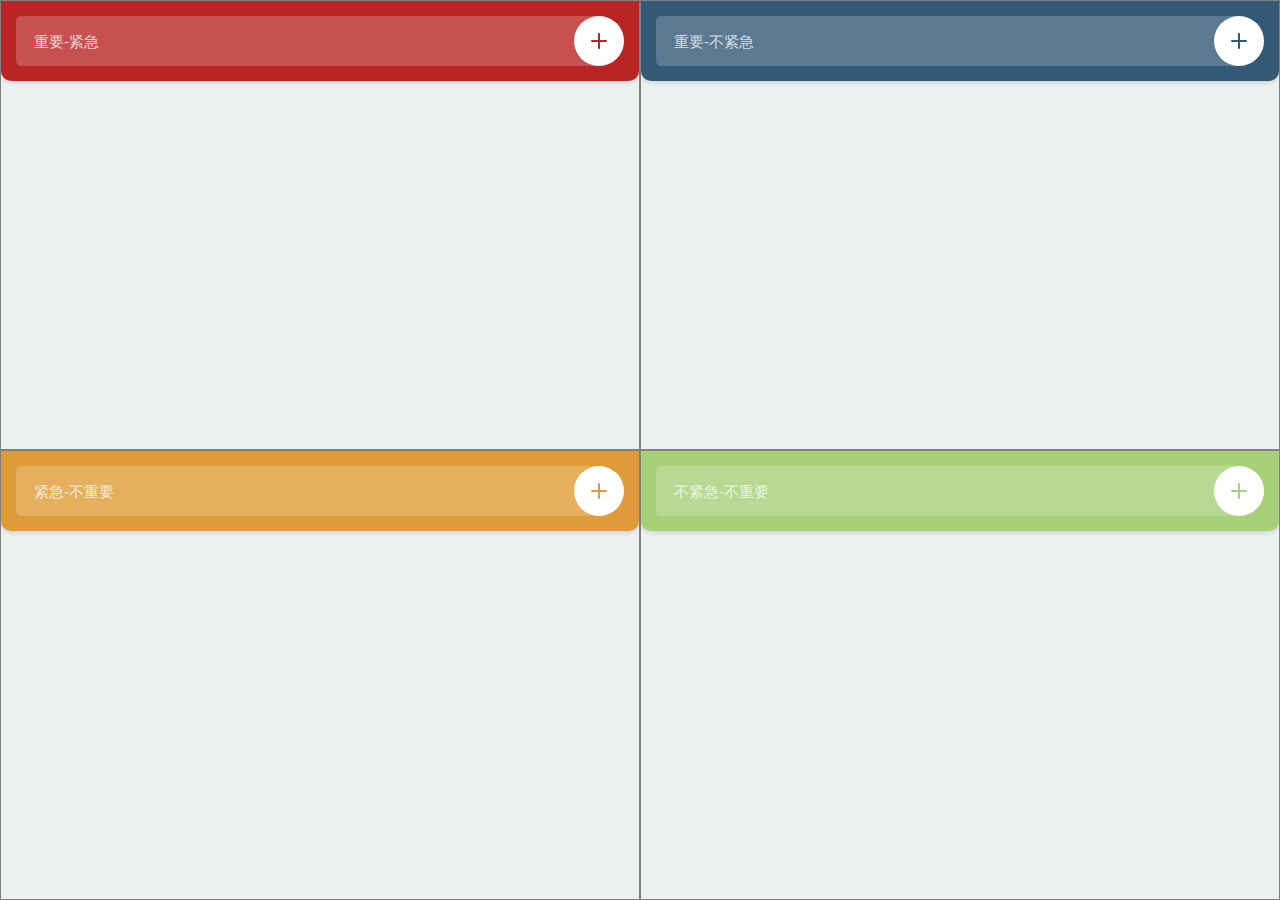
<file: todoList/localstorage版/index.html>
<!DOCTYPE html>
<html>
    <head>
        <meta charset="utf-8">
        <title>TodoList</title>
        <link rel="stylesheet" href="css/reset.min.css">
        <link rel="stylesheet" href="css/index.css">
    </head>
    <body>
        <div class="class-div-quadrant" id="id-div-quadrant-1" data-quadrant="1">
            <div class="class-div-header" id="id-div-header-1" >
                <input class=class-div-todoText type="text" placeholder="重要-紧急">
                <button class="class-button-addTodo">
                    <svg version="1.1"xmlns="http://www.w3.org/2000/svg" xmlns:xlink="http://www.w3.org/1999/xlink" x="0px" y="0px"viewBox="0 0 16 16" style="enable-background:new 0 0 16 16;" xml:space="preserve"><g><path class="fill" d="M16,8c0,0.5-0.5,1-1,1H9v6c0,0.5-0.5,1-1,1s-1-0.5-1-1V9H1C0.5,9,0,8.5,0,8s0.5-1,1-1h6V1c0-0.5,0.5-1,1-1s1,0.5,1,1v6h6C15.5,7,16,7.5,16,8z"/></g></svg>
                </button>
            </div>
            <div class="class-div-container">
                <ul class="todo class-ul-allTodo"></ul>
                <ul class="todo class-ul-doneTodo"></ul>
            </div>
        </div>

        <div class="class-div-quadrant" id="id-div-quadrant-2" data-quadrant="2">
            <div class="class-div-header" id="id-div-header-2">
                <input class=class-div-todoText type="text" placeholder="重要-不紧急">
                <button class="class-button-addTodo">
                    <svg version="1.1"xmlns="http://www.w3.org/2000/svg" xmlns:xlink="http://www.w3.org/1999/xlink" x="0px" y="0px"viewBox="0 0 16 16" style="enable-background:new 0 0 16 16;" xml:space="preserve"><g><path class="fill" d="M16,8c0,0.5-0.5,1-1,1H9v6c0,0.5-0.5,1-1,1s-1-0.5-1-1V9H1C0.5,9,0,8.5,0,8s0.5-1,1-1h6V1c0-0.5,0.5-1,1-1s1,0.5,1,1v6h6C15.5,7,16,7.5,16,8z"/></g></svg>
                </button>
            </div>
            <div class="class-div-container">
                <ul class="todo class-ul-allTodo"></ul>
                <ul class="todo class-ul-doneTodo"></ul>
            </div>
        </div>

        <div class="class-div-quadrant" id="id-div-quadrant-3" data-quadrant="3">
            <div class="class-div-header" id="id-div-header-3">
                <input class=class-div-todoText type="text" placeholder="紧急-不重要">
                <button class="class-button-addTodo">
                    <svg version="1.1"xmlns="http://www.w3.org/2000/svg" xmlns:xlink="http://www.w3.org/1999/xlink" x="0px" y="0px"viewBox="0 0 16 16" style="enable-background:new 0 0 16 16;" xml:space="preserve"><g><path class="fill" d="M16,8c0,0.5-0.5,1-1,1H9v6c0,0.5-0.5,1-1,1s-1-0.5-1-1V9H1C0.5,9,0,8.5,0,8s0.5-1,1-1h6V1c0-0.5,0.5-1,1-1s1,0.5,1,1v6h6C15.5,7,16,7.5,16,8z"/></g></svg>
                </button>
            </div>
            <div class="class-div-container">
                <ul class="todo class-ul-allTodo"></ul>
                <ul class="todo class-ul-doneTodo"></ul>
            </div>
        </div>

        <div class="class-div-quadrant" id="id-div-quadrant-4" data-quadrant="4">
            <div class="class-div-header" id="id-div-header-4">
                <input class=class-div-todoText type="text" placeholder="不紧急-不重要">
                <button class="class-button-addTodo">
                    <svg version="1.1"xmlns="http://www.w3.org/2000/svg" xmlns:xlink="http://www.w3.org/1999/xlink" x="0px" y="0px"viewBox="0 0 16 16" style="enable-background:new 0 0 16 16;" xml:space="preserve"><g><path class="fill" d="M16,8c0,0.5-0.5,1-1,1H9v6c0,0.5-0.5,1-1,1s-1-0.5-1-1V9H1C0.5,9,0,8.5,0,8s0.5-1,1-1h6V1c0-0.5,0.5-1,1-1s1,0.5,1,1v6h6C15.5,7,16,7.5,16,8z"/></g></svg>
                </button>
            </div>
            <div class="class-div-container">
                <ul class="todo class-ul-allTodo"></ul>
                <ul class="todo class-ul-doneTodo"></ul>
            </div>
        </div>

        <script src="js/utils.js"></script>
        <script src="js/index.js"></script>

    </body>
</html>
</file>
<file: todoList/localstorage版/css/index.css>
body {
    background-color: #edf0f1;
}

/*输入事项框*/
/*所有象限共有的样式用class,不同的用id*/
.class-div-quadrant {
    width: 50%;
    border: 1px solid grey;
    height: 50%;
    overflow: hidden;
    float: left;
}
.class-div-header {
    width: 100%;
    height: 80px;
    position: relative;
    top: 0;
    left: 0;
    z-index: 5;
    padding: 15px;
    box-shadow: 0px 2px 4px rgba(44, 62, 80, 0.15);
    border-bottom-left-radius: 10px;
    border-bottom-right-radius: 10px;
}

/*header背景颜色不同*/
#id-div-header-1 {
    background-color: #b92525;
}
#id-div-header-2 {
    background-color: #335977;
}
#id-div-header-3 {
    background-color: #de9b37;
}
#id-div-header-4 {
    background-color: #a7d078;
}

.class-div-header input {
    width: 100%;
    height: 50px;
    float: left;
    color: #fff;
    padding: 0px 60px 0 18px;
    font-size: 15px;
    background-color: rgba(255, 255, 255, 0.2);
    border-top-left-radius: 5px;
    border-bottom-left-radius: 5px;
    border-top-right-radius: 25px;
    border-bottom-right-radius: 25px;
    border: 0px;
    box-shadow: none;
    outline: none;
}

/*添加事项的输入框默认文字颜色，考虑不同浏览器兼容性*/
.class-div-header input::-webkit-input-placeholder { /* WebKit browsers */
    color: rgba(255, 255, 255, 0.75);
}
.class-div-header input:-moz-placeholder { /* Mozilla Firefox 4 to 18 */
    color: rgba(255, 255, 255, 0.75);
}
.class-div-header input::-moz-placeholder { /* Mozilla Firefox 19+ */
    color: rgba(255, 255, 255, 0.75);
}
.class-div-header input:-ms-input-placeholder { /* Internet Explorer 10+ */
    color: rgba(255, 255, 255, 0.75);
}

/*添加button的样式设置*/
.class-div-header button {
    width: 50px;
    height: 50px;
    position: absolute;
    top: 15px;
    right: 15px;
    z-index: 2;
    border-radius: 50%;
    background-color: #fff;
    border: 0px;
    box-shadow: none;
    outline: none;
    cursor: pointer;
}
/*添加button的矢量图标样式设置*/
.class-div-header button svg {
    width: 16px;
    height: 16px;
    position: absolute;
    top: 50%;
    left: 50%;
    margin: -8px 0 0 -8px;
}

/*不同象限的添加button的矢量图标填充颜色是不同的*/
#id-div-header-1 button svg .fill {
    fill: #b92525;
}
#id-div-header-2 button svg .fill {
    fill: #335977;
}
#id-div-header-3 button svg .fill {
    fill: #de9b37;
}
#id-div-header-4 button svg .fill {
    fill: #a7d078;
}


/*container*/
.class-div-container {
    width: 100%;
    float: left;
    padding: 15px;
}

.class-ul-allTodo, .class-ul-doneTodo {
    width: 100%;
    float: left;
}

.class-ul-doneTodo {
    position: relative;
    padding: 20px 0 0 0;
}

.class-ul-allTodo li, .class-ul-doneTodo li {
    width: 100%;
    float: left;
    min-height: 50px;
    background-color: #fff;
    font-size: 14px;
    font-weight: 500px;
    color: #444;
    line-height: 22px;
    border-radius: 5px;
    box-shadow: 0px 1px 2px rgba(44, 62, 80, 0.10);
    margin-bottom: 10px;
    position: relative;
    padding: 14px 100px 14px 14px;
    transition: opacity 0.3s;*/
}

.class-ul-allTodo li:hover, .class-ul-doneTodo li:hover {
    box-shadow: 0px 1px 4px rgba(44, 62, 80, 0.50);
    border: 1px solid rgba(86, 170, 255, 0.50);
}

.class-div-todoButtons {
    width: 100px;
    height: 50px;
    position: absolute;
    top: 0;
    right: 0;
}

.class-div-todoButtons button {
    width: 50px;
    height: 50px;
    float: left;
    background: none;
    border: 0px;
    box-shadow: none;
    outline: none;
    position: relative;
    cursor: pointer;
}

.noFill {
    fill: none;
}

.class-div-todoButtons button svg {
    width: 22px;
    height: 22px;
    position: absolute;
    top: 50%;
    left: 50%;
    margin: -11px 0 0 -11px;
    background: #fff;
    border-radius: 11px;
    transition: fill 0.2s ease;
}

.class-div-todoButtons button svg .fill {
    transition: fill 0.2s ease;
}

/*颜色*/
/*鼠标移出时删除标志为淡白色*/
.class-svg-remove .fill {
    fill: #c0cecb;
}
/*鼠标移入时删除标志变色*/
.class-button-removeTodo-1:hover svg .fill {
    fill: #e85656;
}

.class-button-removeTodo-2:hover svg .fill {
    fill: #5C7A92;
}

.class-button-removeTodo-3:hover svg .fill {
    fill: #E5AF5F;
}

.class-button-removeTodo-4:hover svg .fill {
    fill: #B9D993;
}

/*completeTodo的border颜色设置*/
.class-button-completeTodo-1 svg {
    border: 1.5px solid #b92525;
}

.class-button-completeTodo-2 svg {
    border: 1.5px solid #335977;
}

.class-button-completeTodo-3 svg {
    border: 1.5px solid #DE9B37;
}

.class-button-completeTodo-4 svg {
    border: 1.5px solid #A7D078;
}
/*填充颜色*/
.class-button-completeTodo-1 svg .fill {
    fill: #b92525;
}

.class-button-completeTodo-2 svg .fill {
    fill: #335977;
}

.class-button-completeTodo-3 svg .fill {
    fill: #DE9B37;
}

.class-button-completeTodo-4 svg .fill {
    fill: #A7D078;
}
/*移入填充白色*/
.class-svg-complete:hover .fill {
    fill: #fff;
}


.class-button-completeTodo-1 svg:hover {
    background-color: #b92525;
}

.class-button-completeTodo-2 svg:hover {
    background-color: #335977;
}

.class-button-completeTodo-3 svg:hover {
    background-color: #DE9B37;
}

.class-button-completeTodo-4 svg:hover {
    background-color: #A7D078;
}
/*done是挂载在class-button-completeTodo-*上的类*/
.done svg .fill{
    fill: #fff;
}
.class-button-completeTodo-1.done svg {
    background-color: #b92525;
}

.class-button-completeTodo-2.done svg {
    background-color: #335977;
}

.class-button-completeTodo-3.done svg {
    background-color: #DE9B37;
}

.class-button-completeTodo-4.done svg {
    background-color: #A7D078;
}

.removeLi {
    opacity: 0;
}
</file>
